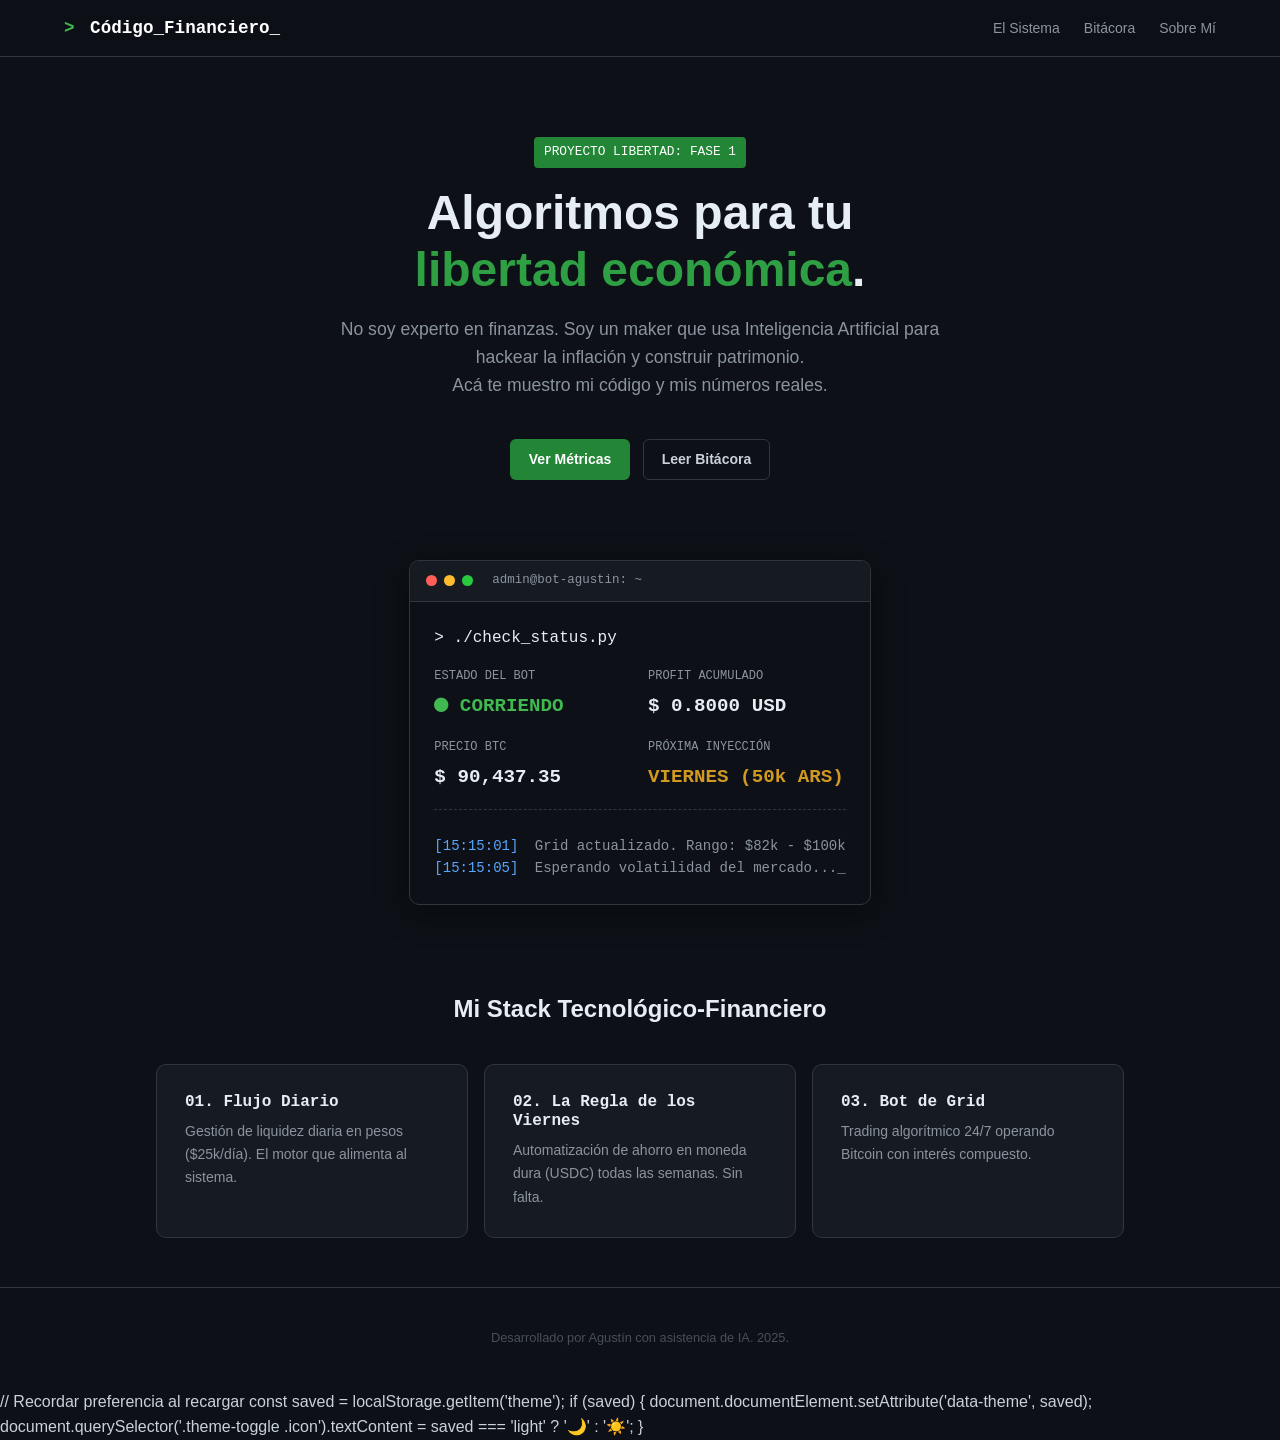
<file: index.html>
<!DOCTYPE html>
<html lang="es">
<head>
    <meta charset="UTF-8">
    <meta name="viewport" content="width=device-width, initial-scale=1.0">
    <title>Código Financiero | Algoritmos para tu libertad</title>
    <link rel="stylesheet" href="style.css">
    <link rel="stylesheet" href="https://cdnjs.cloudflare.com/ajax/libs/font-awesome/6.0.0/css/all.min.css">
</head>
<body>

    <nav>
        <div class="logo">
            <a href="index.html" style="text-decoration:none; color:white;">
                <span class="symbol">></span> Código_Financiero<span class="cursor">_</span>
            </a>
        </div>
        <ul class="menu">
            <li><a href="index.html">El Sistema</a></li>
            <li><a href="blog.html">Bitácora</a></li>
            <li><a href="sobre-mi.html" class="btn-highlight">Sobre Mí</a></li>
        </ul>
    </nav>

    <header class="hero">
        <div class="container">
            <span class="badge">PROYECTO LIBERTAD: FASE 1</span>
            <h1>Algoritmos para tu <br><span class="text-green">libertad económica</span>.</h1>
            <p class="subtitle">
                No soy experto en finanzas. Soy un maker que usa Inteligencia Artificial 
                para hackear la inflación y construir patrimonio. 
                <br>Acá te muestro mi código y mis números reales.
            </p>
            <div class="hero-btns">
                <a href="#dashboard" class="btn primary">Ver Métricas</a>
                <a href="blog.html" class="btn secondary">Leer Bitácora</a>
            </div>
        </div>
    </header>

    <section id="dashboard" class="dashboard-section">
        <div class="container">
            <div class="terminal-window">
                <div class="terminal-header">
                    <span class="dot red"></span>
                    <span class="dot yellow"></span>
                    <span class="dot green"></span>
                    <span class="terminal-title">admin@bot-agustin: ~</span>
                </div>
                <div class="terminal-body">
                    <p class="cmd">> ./check_status.py</p>
                    
                    <div class="stats-grid">
                        <div class="stat-item">
                            <span class="label">ESTADO DEL BOT</span>
                            <span class="value green-glow"><i class="fas fa-circle fa-xs"></i> CORRIENDO</span>
                        </div>
                        <div class="stat-item">
                            <span class="label">PROFIT ACUMULADO</span>
                            <span class="value">$ 0.8000 USD</span>
                        </div>
                        <div class="stat-item">
                            <span class="label">PRECIO BTC</span>
                            <span class="value">$ 90,437.35</span>
                        </div>
                        <div class="stat-item">
                            <span class="label">PRÓXIMA INYECCIÓN</span>
                            <span class="value yellow-text">VIERNES (50k ARS)</span>
                        </div>
                    </div>

                    <p class="log-text">
                        <span class="time">[15:15:01]</span> Grid actualizado. Rango: $82k - $100k <br>
                        <span class="time">[15:15:05]</span> Esperando volatilidad del mercado...<span class="cursor">_</span>
                    </p>
                </div>
            </div>
        </div>
    </section>

    <section class="strategy">
        <div class="container">
            <h2>Mi Stack Tecnológico-Financiero</h2>
            <div class="grid">
                <div class="card">
                    <h3>01. Flujo Diario</h3>
                    <p>Gestión de liquidez diaria en pesos ($25k/día). El motor que alimenta al sistema.</p>
                </div>
                <div class="card">
                    <h3>02. La Regla de los Viernes</h3>
                    <p>Automatización de ahorro en moneda dura (USDC) todas las semanas. Sin falta.</p>
                </div>
                <div class="card">
                    <h3>03. Bot de Grid</h3>
                    <p>Trading algorítmico 24/7 operando Bitcoin con interés compuesto.</p>
                </div>
            </div>
        </div>
    </section>

    <footer>
        <p>Desarrollado por Agustín con asistencia de IA. 2025.</p>
    </footer>


  // Recordar preferencia al recargar
  const saved = localStorage.getItem('theme');
  if (saved) {
    document.documentElement.setAttribute('data-theme', saved);
    document.querySelector('.theme-toggle .icon').textContent =
      saved === 'light' ? '🌙' : '☀️';
  }
</script>
</body>
</html>
</file>
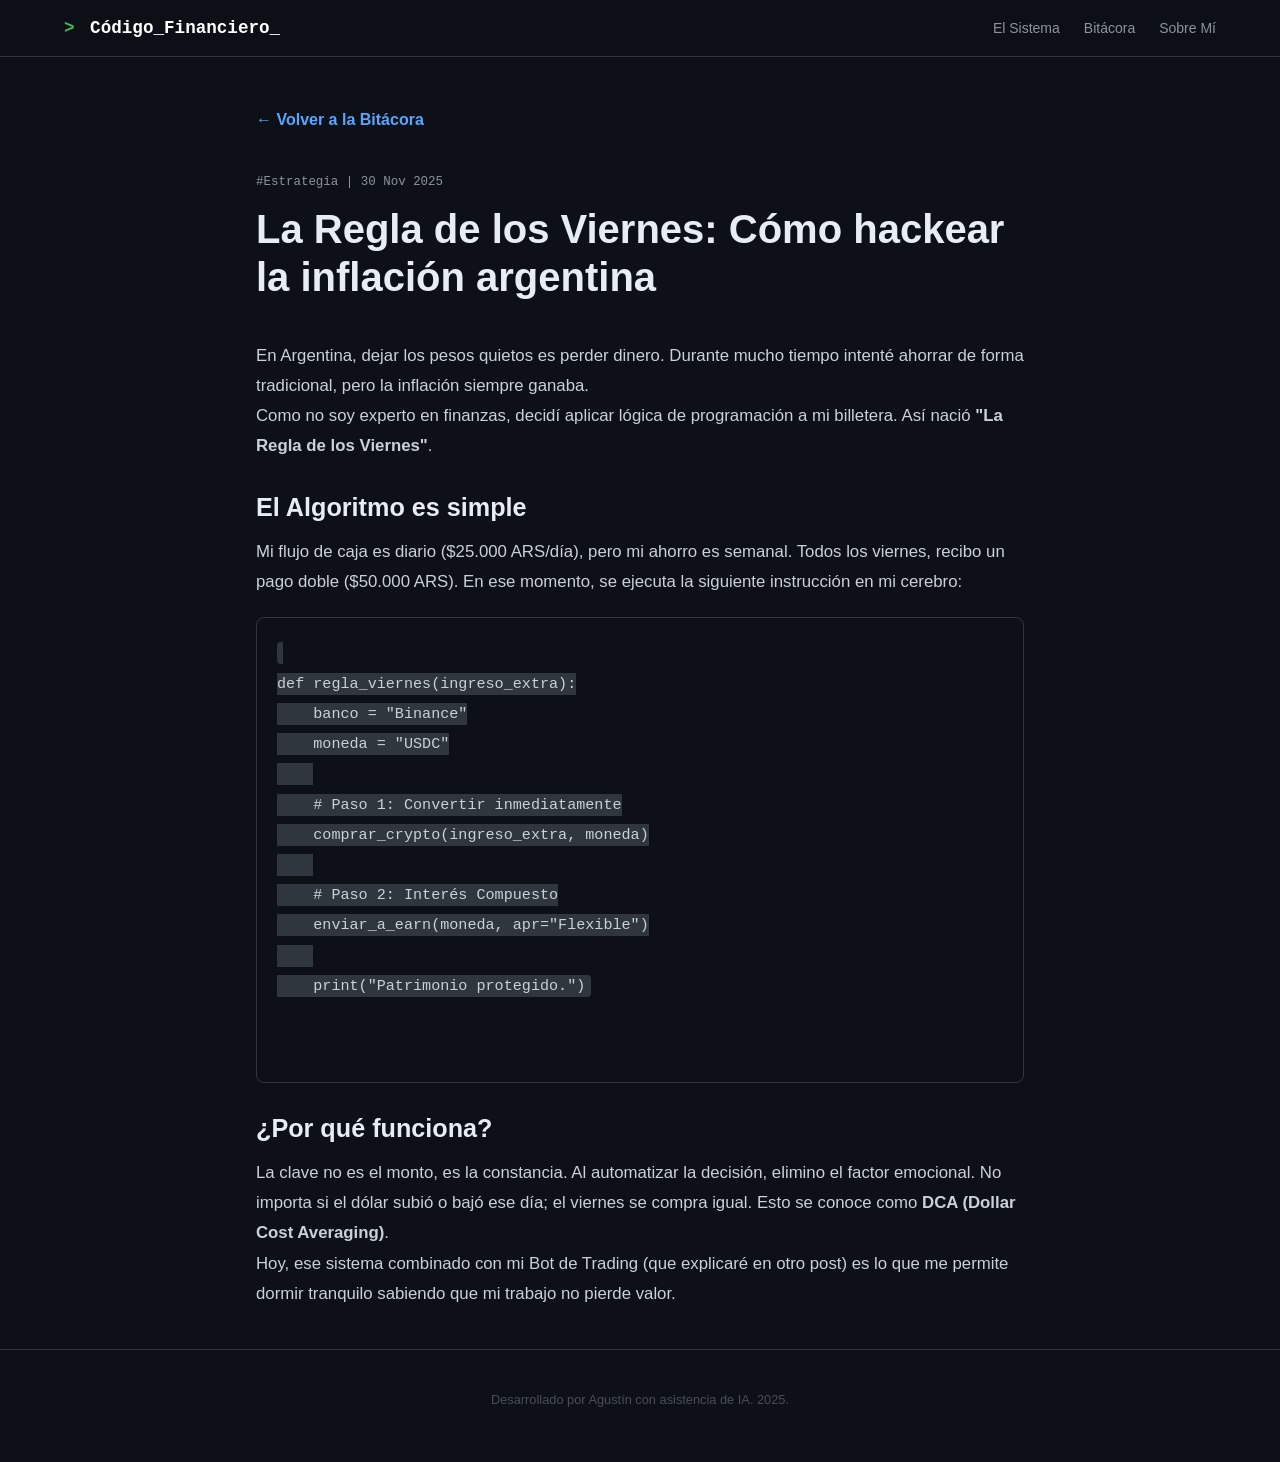
<file: articulo-viernes.html>
<!DOCTYPE html>
<html lang="es">
<head>
    <meta charset="UTF-8">
    <meta name="viewport" content="width=device-width, initial-scale=1.0">
    <title>La Regla de los Viernes | Código Financiero</title>
    <link rel="stylesheet" href="style.css">
    <link rel="stylesheet" href="https://cdnjs.cloudflare.com/ajax/libs/font-awesome/6.0.0/css/all.min.css">
</head>
<body>

    <nav>
        <div class="logo">
            <a href="index.html" style="text-decoration:none; color:white;">
                <span class="symbol">></span> Código_Financiero<span class="cursor">_</span>
            </a>
        </div>
        <ul class="menu">
            <li><a href="index.html">El Sistema</a></li>
            <li><a href="blog.html">Bitácora</a></li>
            <li><a href="#" class="btn-highlight">Sobre Mí</a></li>
        </ul>
    </nav>

    <article class="blog-container" style="margin-top: 50px;">
        
        <a href="blog.html" class="read-more" style="font-size: 1rem;">← Volver a la Bitácora</a>

        <header style="margin: 40px 0;">
            <span class="meta">#Estrategia | 30 Nov 2025</span>
            <h1 class="article-title" style="font-size: 2.5rem; line-height: 1.2;">La Regla de los Viernes: Cómo hackear la inflación argentina</h1>
        </header>

        <div class="post-content">
            <p>
                En Argentina, dejar los pesos quietos es perder dinero. Durante mucho tiempo intenté ahorrar de forma tradicional, pero la inflación siempre ganaba.
            </p>
            <p>
                Como no soy experto en finanzas, decidí aplicar lógica de programación a mi billetera. Así nació <strong>"La Regla de los Viernes"</strong>.
            </p>

            <h2>El Algoritmo es simple</h2>
            <p>
                Mi flujo de caja es diario ($25.000 ARS/día), pero mi ahorro es semanal.
                Todos los viernes, recibo un pago doble ($50.000 ARS). En ese momento, se ejecuta la siguiente instrucción en mi cerebro:
            </p>

            <pre style="background:#0d1117; padding:20px; border-radius:8px; border:1px solid #30363d; overflow-x:auto; margin: 20px 0;">
<code style="color:#c9d1d9; font-family:'Courier New', monospace;">
def regla_viernes(ingreso_extra):
    banco = "Binance"
    moneda = "USDC"
    
    # Paso 1: Convertir inmediatamente
    comprar_crypto(ingreso_extra, moneda)
    
    # Paso 2: Interés Compuesto
    enviar_a_earn(moneda, apr="Flexible")
    
    print("Patrimonio protegido.")
</code>
            </pre>

            <h2>¿Por qué funciona?</h2>
            <p>
                La clave no es el monto, es la constancia. Al automatizar la decisión, elimino el factor emocional. 
                No importa si el dólar subió o bajó ese día; el viernes se compra igual. 
                Esto se conoce como <strong>DCA (Dollar Cost Averaging)</strong>.
            </p>
            
            <p>
                Hoy, ese sistema combinado con mi Bot de Trading (que explicaré en otro post) es lo que me permite dormir tranquilo sabiendo que mi trabajo no pierde valor.
            </p>
        </div>

    </article>

    <footer>
        <p>Desarrollado por Agustín con asistencia de IA. 2025.</p>
    </footer>

</body>
</html>
</file>
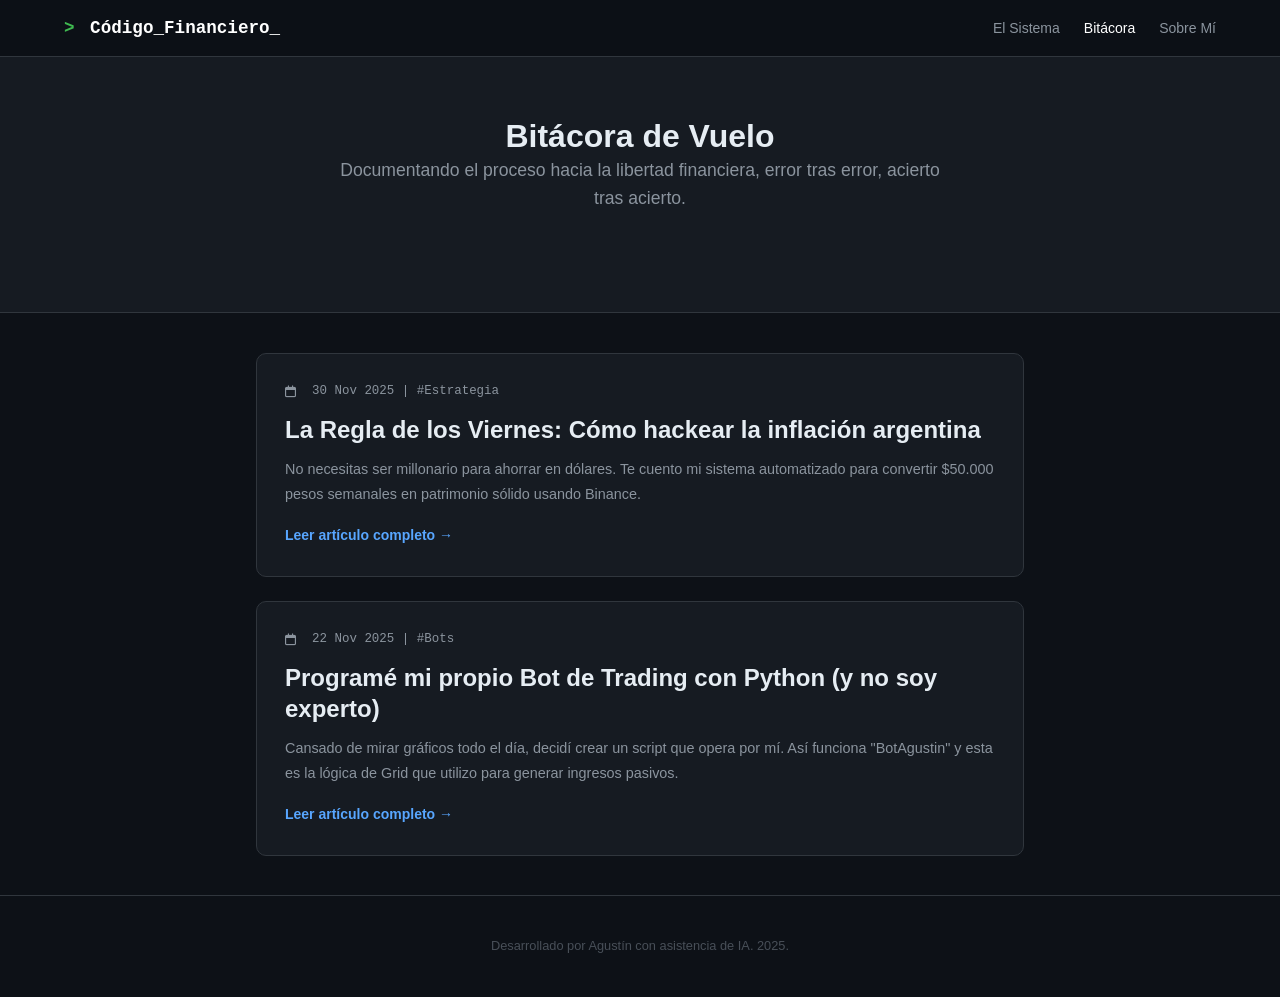
<file: blog.html>
<!DOCTYPE html>
<html lang="es">
<head>
    <meta charset="UTF-8">
    <meta name="viewport" content="width=device-width, initial-scale=1.0">
    <title>Bitácora | Código Financiero</title>
    <link rel="stylesheet" href="style.css">
    <link rel="stylesheet" href="https://cdnjs.cloudflare.com/ajax/libs/font-awesome/6.0.0/css/all.min.css">
</head>
<body>

    <nav>
        <div class="logo">
            <a href="index.html" style="text-decoration:none; color:white;">
                <span class="symbol">></span> Código_Financiero<span class="cursor">_</span>
            </a>
        </div>
        <ul class="menu">
            <li><a href="index.html">El Sistema</a></li>
            <li><a href="blog.html" class="active" style="color:#fff">Bitácora</a></li>
            <li><a href="sobre-mi.html" class="btn-highlight">Sobre Mí</a></li>
        </ul>
    </nav>

    <header class="blog-header">
        <h1>Bitácora de Vuelo</h1>
        <p class="subtitle">Documentando el proceso hacia la libertad financiera, error tras error, acierto tras acierto.</p>
    </header>

    <section class="blog-container">

        <article class="article-card">
            <span class="meta"><i class="far fa-calendar"></i> 30 Nov 2025 | #Estrategia</span>
            <a href="articulo-viernes.html" class="article-title">La Regla de los Viernes: Cómo hackear la inflación argentina</a>
            <p class="article-preview">
                No necesitas ser millonario para ahorrar en dólares. Te cuento mi sistema automatizado para convertir $50.000 pesos semanales en patrimonio sólido usando Binance.
            </p>
            <a href="articulo-viernes.html" class="read-more">Leer artículo completo →</a>
        </article>

        <article class="article-card">
            <span class="meta"><i class="far fa-calendar"></i> 22 Nov 2025 | #Bots</span>
            <a href="#" class="article-title">Programé mi propio Bot de Trading con Python (y no soy experto)</a>
            <p class="article-preview">
                Cansado de mirar gráficos todo el día, decidí crear un script que opera por mí. Así funciona "BotAgustin" y esta es la lógica de Grid que utilizo para generar ingresos pasivos.
            </p>
            <a href="#" class="read-more">Leer artículo completo →</a>
        </article>

    </section>

    <footer>
        <p>Desarrollado por Agustín con asistencia de IA. 2025.</p>
    </footer>

</body>
</html>
</file>
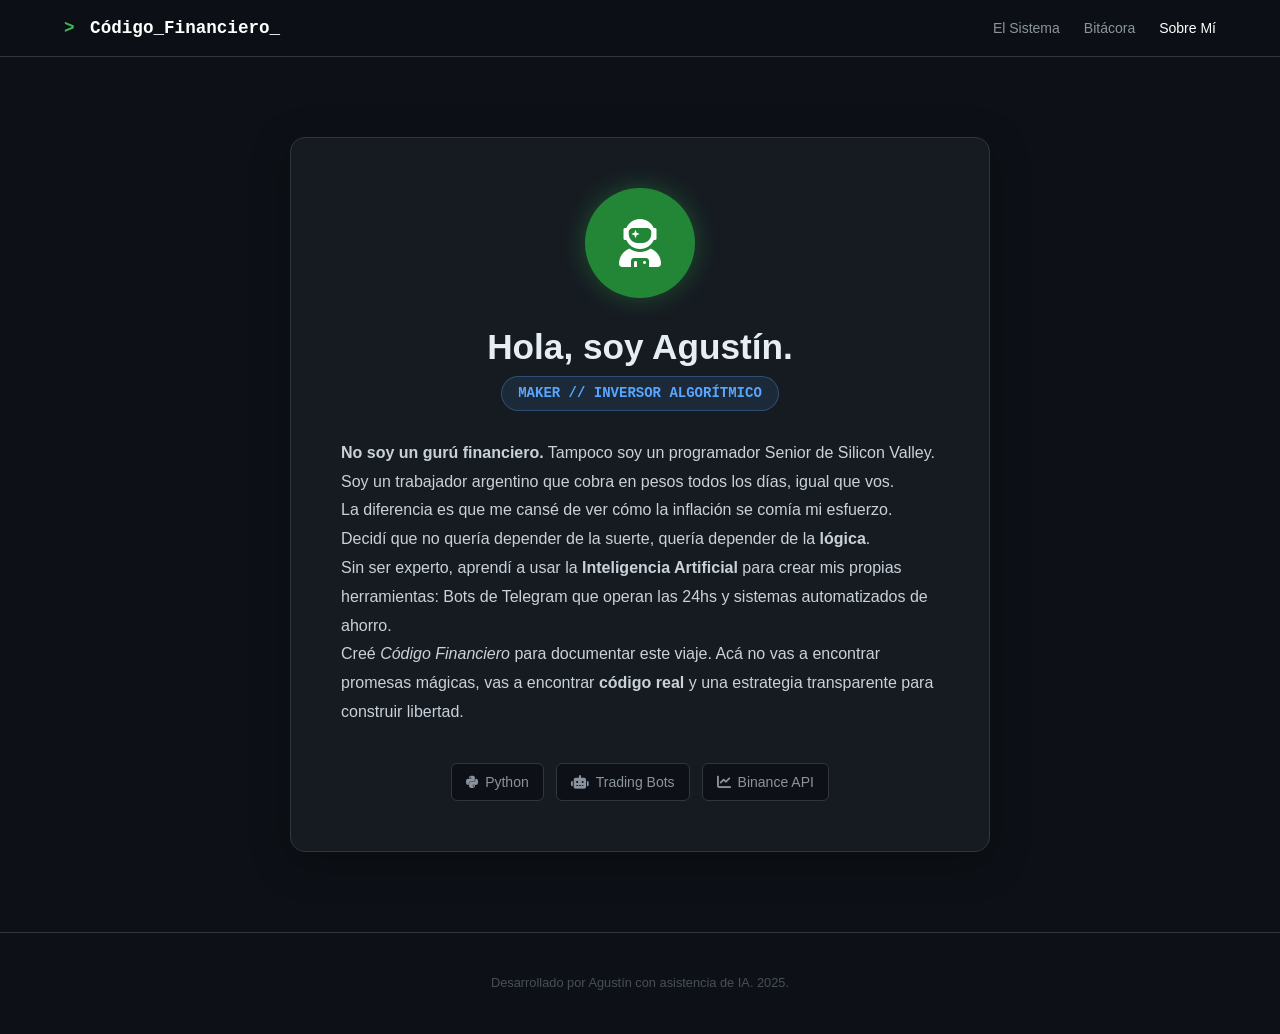
<file: sobre-mi.html>
<!DOCTYPE html>
<html lang="es">
<head>
    <meta charset="UTF-8">
    <meta name="viewport" content="width=device-width, initial-scale=1.0">
    <title>Sobre Mí | Código Financiero</title>
    <link rel="stylesheet" href="style.css">
    <link rel="stylesheet" href="https://cdnjs.cloudflare.com/ajax/libs/font-awesome/6.0.0/css/all.min.css">
</head>
<body>

    <nav>
        <div class="logo">
            <a href="index.html" style="text-decoration:none; color:white;">
                <span class="symbol">></span> Código_Financiero<span class="cursor">_</span>
            </a>
        </div>
        <ul class="menu">
            <li><a href="index.html">El Sistema</a></li>
            <li><a href="blog.html">Bitácora</a></li>
            <li><a href="sobre-mi.html" class="active" style="color:#fff">Sobre Mí</a></li>
        </ul>
    </nav>

    <section class="about-section">
        <div class="container">
            
            <div class="profile-card">
                <div class="avatar-placeholder">
                    <i class="fas fa-user-astronaut"></i>
                </div>

                <h1>Hola, soy Agustín.</h1>
                <p class="role-badge">MAKER // INVERSOR ALGORÍTMICO</p>

                <div class="bio-text">
                    <p>
                        <strong>No soy un gurú financiero.</strong> Tampoco soy un programador Senior de Silicon Valley.
                        Soy un trabajador argentino que cobra en pesos todos los días, igual que vos.
                    </p>
                    <p>
                        La diferencia es que me cansé de ver cómo la inflación se comía mi esfuerzo. 
                        Decidí que no quería depender de la suerte, quería depender de la <strong>lógica</strong>.
                    </p>
                    <p>
                        Sin ser experto, aprendí a usar la <strong>Inteligencia Artificial</strong> para crear mis propias herramientas:
                        Bots de Telegram que operan las 24hs y sistemas automatizados de ahorro.
                    </p>
                    <p>
                        Creé <em>Código Financiero</em> para documentar este viaje. Acá no vas a encontrar promesas mágicas,
                        vas a encontrar <strong>código real</strong> y una estrategia transparente para construir libertad.
                    </p>
                </div>

                <div class="tech-stack">
                    <span><i class="fab fa-python"></i> Python</span>
                    <span><i class="fas fa-robot"></i> Trading Bots</span>
                    <span><i class="fas fa-chart-line"></i> Binance API</span>
                </div>

            </div>

        </div>
    </section>

    <footer>
        <p>Desarrollado por Agustín con asistencia de IA. 2025.</p>
    </footer>

</body>
</html>
</file>
<file: style.css>
/* =============================================
   VARIABLES — fuente única de verdad
   ============================================= */
:root {
    /* Paleta base */
    --color-bg-base:       #0d1117;
    --color-bg-surface:    #161b22;
    --color-bg-input:      #0d1117;

    /* Bordes */
    --color-border:        #30363d;
    --color-border-hover:  #484f58;

    /* Texto */
    --color-text-primary:  #e6edf3;
    --color-text-body:     #c9d1d9;
    --color-text-muted:    #8b949e;
    --color-text-subtle:   #484f58;

    /* Marca / acento */
    --color-green:         #2ea043;
    --color-green-bright:  #3fb950;
    --color-green-dark:    #238636;
    --color-blue:          #58a6ff;
    --color-red-soft:      #ff7b72;
    --color-yellow:        #d29922;

    /* Tipografías */
    --font-sans: -apple-system, BlinkMacSystemFont, "Segoe UI", Helvetica, Arial, sans-serif;
    --font-mono: 'Courier New', Courier, monospace;

    /* Espaciado */
    --space-xs:  4px;
    --space-sm:  8px;
    --space-md:  16px;
    --space-lg:  24px;
    --space-xl:  40px;
    --space-2xl: 80px;

    /* Radio */
    --radius-sm: 4px;
    --radius-md: 6px;
    --radius-lg: 10px;
    --radius-xl: 15px;

    /* Transición estándar */
    --transition: 0.2s ease;
}

/* =============================================
   @layer — controla el orden de la cascada
   ============================================= */
@layer reset, base, layout, components, utilities;

/* =============================================
   RESET
   ============================================= */
@layer reset {
    *, *::before, *::after { margin: 0; padding: 0; box-sizing: border-box; }
    img, video { max-width: 100%; display: block; }
    button { cursor: pointer; }
}

/* =============================================
   BASE — estilos globales
   ============================================= */
@layer base {
    body {
        background-color: var(--color-bg-base);
        color: var(--color-text-body);
        font-family: var(--font-sans);
        line-height: 1.6;
    }

    h1, h2, h3, h4 { color: var(--color-text-primary); line-height: 1.2; }

    a { color: inherit; }

    /* Focus accesible global */
    :focus-visible {
        outline: 2px solid var(--color-blue);
        outline-offset: 2px;
    }

    /* Monospace heredado */
    .font-mono,
    .logo, .badge, h3,
    .terminal-window, .meta,
    .role-badge { font-family: var(--font-mono); }
}

/* =============================================
   LAYOUT — contenedores y estructura
   ============================================= */
@layer layout {
    .container {
        max-width: 1000px;
        margin: 0 auto;
        padding: 0 var(--space-md);
    }

    .blog-container {
        max-width: 800px;
        margin: var(--space-xl) auto;
        padding: 0 var(--space-md);
    }

    /* Secciones */
    .hero           { padding: var(--space-2xl) var(--space-md) var(--space-xl); text-align: center; }
    .dashboard-section { padding: var(--space-xl) var(--space-md); display: flex; justify-content: center; }
    .strategy       { padding: 50px var(--space-md); background-color: var(--color-bg-base); }
    .about-section  { padding: var(--space-2xl) var(--space-md); display: flex; justify-content: center; }

    /* Grid genérico */
    .grid {
        display: grid;
        grid-template-columns: repeat(auto-fit, minmax(250px, 1fr));
        gap: var(--space-md);
    }
}

/* =============================================
   COMPONENTS
   ============================================= */
@layer components {

    /* --- NAVEGACIÓN --- */
    nav {
        display: flex;
        justify-content: space-between;
        align-items: center;
        padding: 14px 5%;
        border-bottom: 0.5px solid var(--color-border);
        background-color: rgba(13, 17, 23, 0.97);
        backdrop-filter: blur(8px);
        -webkit-backdrop-filter: blur(8px);
        position: sticky;
        top: 0;
        z-index: 100;
    }

    .logo { font-size: 1.1rem; font-weight: 700; color: #fff; }
    .symbol { color: var(--color-green-bright); font-weight: 700; margin-right: 5px; }
    .cursor { animation: blink 1s infinite; }

    @keyframes blink { 50% { opacity: 0; } }

    .menu { list-style: none; display: flex; gap: var(--space-lg); }
    .menu a { text-decoration: none; color: var(--color-text-muted); font-size: 0.875rem; transition: color var(--transition); }
    .menu a:hover { color: #fff; }

    /* --- BOTÓN BASE — todas las variantes heredan de acá --- */
    .btn, .nav-cta {
        display: inline-flex;
        align-items: center;
        gap: var(--space-xs);
        padding: 8px 18px;
        border-radius: var(--radius-md);
        font-size: 0.875rem;
        font-weight: 600;
        text-decoration: none;
        border: 0.5px solid transparent;
        transition: background var(--transition), border-color var(--transition), box-shadow var(--transition);
        cursor: pointer;
    }

    /* Variante primaria */
    .btn.primary, .nav-cta {
        background-color: var(--color-green-dark);
        color: #fff;
    }
    .btn.primary:hover, .nav-cta:hover {
        background-color: var(--color-green);
        box-shadow: 0 0 16px rgba(46, 160, 67, 0.3);
    }

    /* Variante secundaria */
    .btn.secondary {
        background: transparent;
        border-color: var(--color-border);
        color: var(--color-text-body);
        margin-left: var(--space-sm);
    }
    .btn.secondary:hover { border-color: var(--color-border-hover); color: #fff; }

    /* --- INPUTS --- */
    input, textarea, select {
        background: var(--color-bg-input);
        border: 0.5px solid var(--color-border);
        border-radius: var(--radius-md);
        padding: 9px 14px;
        color: var(--color-text-primary);
        font-family: var(--font-sans);
        font-size: 0.9rem;
        outline: none;
        width: 100%;
        transition: border-color var(--transition), box-shadow var(--transition);
    }
    input:hover, textarea:hover, select:hover { border-color: var(--color-border-hover); }
    input:focus, textarea:focus, select:focus {
        border-color: var(--color-blue);
        box-shadow: 0 0 0 3px rgba(88, 166, 255, 0.15);
    }

    /* --- HERO --- */
    .hero h1 { font-size: 3rem; margin-bottom: var(--space-md); }
    .subtitle { max-width: 600px; margin: 0 auto var(--space-xl); font-size: 1.1rem; color: var(--color-text-muted); }

    /* Badge — reutilizable */
    .badge {
        background: var(--color-green-dark);
        color: #fff;
        padding: 5px 10px;
        font-size: 0.8rem;
        border-radius: var(--radius-sm);
        margin-bottom: var(--space-md);
        display: inline-block;
    }

    /* --- TERMINAL --- */
    .terminal-window {
        background-color: var(--color-bg-base);
        border: 0.5px solid var(--color-border);
        border-radius: var(--radius-lg);
        width: 100%;
        max-width: 800px;
        box-shadow: 0 8px 32px rgba(0, 0, 0, 0.4);
        overflow: hidden;
    }
    .terminal-header {
        background-color: var(--color-bg-surface);
        padding: 10px var(--space-md);
        display: flex;
        align-items: center;
        border-bottom: 0.5px solid var(--color-border);
    }
    .dot { height: 11px; width: 11px; border-radius: 50%; margin-right: 7px; display: inline-block; }
    .dot.red    { background-color: #ff5f56; }
    .dot.yellow { background-color: #ffbd2e; }
    .dot.green  { background-color: #27c93f; }
    .terminal-title { margin-left: 12px; font-size: 0.78rem; color: var(--color-text-muted); }
    .terminal-body { padding: var(--space-lg); }
    .cmd { color: var(--color-text-primary); margin-bottom: var(--space-md); }

    .stats-grid {
        display: grid;
        grid-template-columns: repeat(auto-fit, minmax(150px, 1fr));
        gap: var(--space-md);
        margin-bottom: 25px;
        border-bottom: 0.5px dashed var(--color-border);
        padding-bottom: var(--space-md);
    }
    .stat-item { display: flex; flex-direction: column; }
    .label  { font-size: 0.75rem; color: var(--color-text-muted); margin-bottom: 5px; }
    .value  { font-size: 1.2rem; font-weight: 700; color: var(--color-text-primary); }
    .log-text { font-size: 0.875rem; color: var(--color-text-muted); }
    .time   { color: var(--color-blue); margin-right: var(--space-sm); }

    /* --- CARD (estrategia) --- */
    .card {
        background: var(--color-bg-surface);
        padding: 28px;
        border: 0.5px solid var(--color-border);
        border-radius: var(--radius-lg);
        transition: transform var(--transition), border-color var(--transition), box-shadow var(--transition);
        will-change: transform;
    }
    .card:hover {
        transform: translateY(-4px);
        border-color: var(--color-green);
        box-shadow: 0 8px 24px rgba(46, 160, 67, 0.15);
    }
    .card-icon { font-size: 1.4rem; color: var(--color-green-bright); margin-bottom: 14px; }
    .card h3   { color: var(--color-text-primary); margin-bottom: var(--space-sm); font-size: 1rem; }
    .card p    { color: var(--color-text-muted); font-size: 0.875rem; line-height: 1.65; }

    /* --- BLOG --- */
    .blog-header {
        padding: 60px var(--space-md);
        text-align: center;
        background-color: var(--color-bg-surface);
        border-bottom: 0.5px solid var(--color-border);
    }

    .article-card {
        background-color: var(--color-bg-surface);
        border: 0.5px solid var(--color-border);
        border-radius: var(--radius-lg);
        padding: 28px;
        margin-bottom: var(--space-lg);
        transition: border-color var(--transition), transform var(--transition);
        will-change: transform;
    }
    .article-card:hover {
        border-color: var(--color-blue);
        transform: translateX(4px);
    }

    .meta { display: flex; gap: var(--space-md); align-items: center; font-size: 0.78rem; color: var(--color-text-muted); margin-bottom: 12px; }
    .meta .category { color: var(--color-green-bright); }

    .article-title {
        font-size: 1.5rem;
        color: var(--color-text-primary);
        margin-bottom: 12px;
        text-decoration: none;
        display: block;
        font-weight: 600;
        line-height: 1.3;
        transition: color var(--transition);
    }
    .article-title:hover { color: var(--color-blue); }

    .article-preview { color: var(--color-text-muted); font-size: 0.9rem; line-height: 1.7; margin-bottom: var(--space-md); }

    .read-more {
        color: var(--color-blue);
        text-decoration: none;
        font-weight: 600;
        font-size: 0.875rem;
        display: inline-flex;
        align-items: center;
        gap: 6px;
        transition: gap var(--transition);
    }
    .read-more:hover { gap: 10px; text-decoration: underline; }

    /* Artículo individual */
    .post-content { color: var(--color-text-body); font-size: 1.05rem; line-height: 1.8; }
    .post-content h2 { margin: 30px 0 15px; }
    .post-content code {
        background: var(--color-border);
        padding: 2px 6px;
        border-radius: var(--radius-sm);
        color: var(--color-red-soft);
        font-size: 0.9em;
    }

    /* --- SOBRE MÍ --- */
    .profile-card {
        background-color: var(--color-bg-surface);
        border: 0.5px solid var(--color-border);
        border-radius: var(--radius-xl);
        padding: 50px;
        max-width: 700px;
        text-align: center;
        box-shadow: 0 10px 40px rgba(0, 0, 0, 0.3);
    }

    .avatar-placeholder {
        width: 110px;
        height: 110px;
        background-color: var(--color-green-dark);
        border-radius: 50%;
        margin: 0 auto 28px;
        display: flex;
        align-items: center;
        justify-content: center;
        font-size: 3rem;
        color: #fff;
        box-shadow: 0 0 24px rgba(46, 160, 67, 0.4);
    }

    .profile-card h1 { font-size: 2.2rem; margin-bottom: var(--space-sm); }

    .role-badge {
        color: var(--color-blue);
        background: rgba(88, 166, 255, 0.1);
        border: 0.5px solid rgba(88, 166, 255, 0.3);
        padding: 5px 16px;
        border-radius: 20px;
        display: inline-block;
        font-size: 0.875rem;
        margin-bottom: 28px;
        font-weight: 600;
    }

    .bio-text { color: var(--color-text-body); font-size: 1rem; line-height: 1.8; margin-bottom: 36px; text-align: left; }

    .tech-stack { display: flex; justify-content: center; gap: 12px; flex-wrap: wrap; }
    .tech-stack span {
        background: var(--color-bg-base);
        border: 0.5px solid var(--color-border);
        padding: 7px 14px;
        border-radius: var(--radius-md);
        font-size: 0.875rem;
        color: var(--color-text-muted);
        display: flex;
        align-items: center;
        gap: 7px;
        transition: border-color var(--transition), color var(--transition);
    }
    .tech-stack span:hover { border-color: var(--color-border-hover); color: var(--color-text-body); }

    /* --- FOOTER --- */
    footer {
        text-align: center;
        padding: var(--space-xl);
        color: var(--color-text-subtle);
        font-size: 0.8rem;
        border-top: 0.5px solid var(--color-border);
    }

    /* --- SECCIÓN ESTRATEGIA --- */
    .strategy h2 { text-align: center; margin-bottom: var(--space-xl); }
}

/* =============================================
   UTILITIES — clases de una sola propiedad
   ============================================= */
@layer utilities {
    .text-green  { color: var(--color-green); }
    .green-glow  { color: var(--color-green-bright); }
    .yellow-text { color: var(--color-yellow); }
}
</file>
